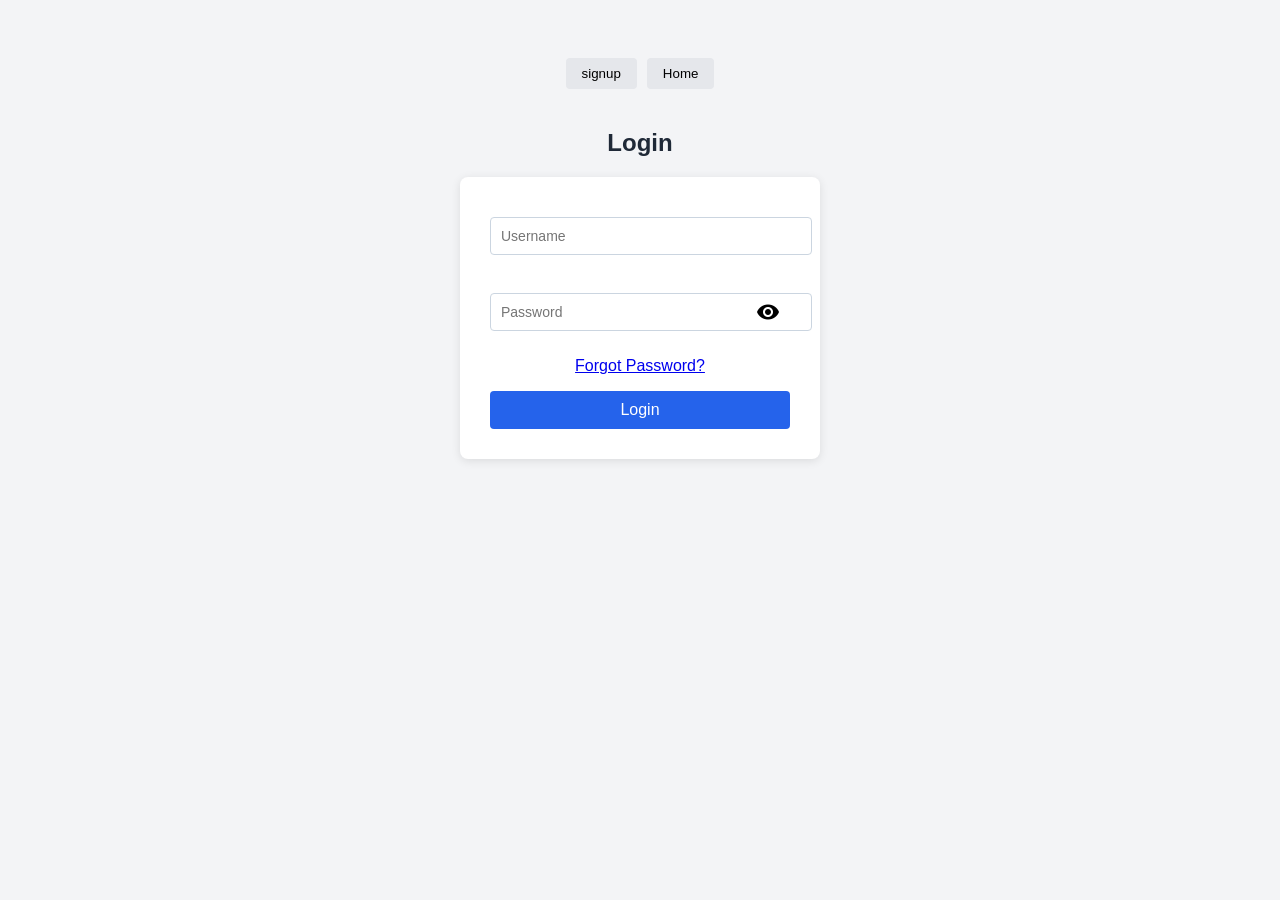
<file: login.html>
<!DOCTYPE html>
<html lang="en">
<head>
    <meta charset="UTF-8">
    <title>Login</title>
    <link rel="stylesheet" href="signup.css">
    <link href="https://fonts.googleapis.com/icon?family=Material+Icons" rel="stylesheet">

</head>
<body>
    <div class="nav-buttons">
        <a href="signup.html"><button type="button">signup</button></a>
        <a href="index.html"><button type="button">Home</button></a>
    </div>
    <h2>Login</h2>
    <form id="loginForm">
        <input type="text" name="username" placeholder="Username" required><br><br>
        <div style="position: relative;">
            <input type="password" name="password" id="passwordInput" placeholder="Password" required >
            <span onclick="togglePassword()" 
                class="material-icons" 
                id="eyeIcon"
                style="position: absolute; right: 10px; top: 50%; transform: translateY(-50%); cursor: pointer;">
                visibility
            </span>
        </div>
        <p><a href="forgot_password.html">Forgot Password?</a></p>
        <button type="submit">Login</button>
    </form>

    <p id="message"></p>

    <script>
        document.getElementById("loginForm").addEventListener("submit", function (e) {
            e.preventDefault();
            const formData = new FormData(this);

            fetch("login.php", {
                method: "POST",
                body: formData
            })
            .then(res => res.text())
            .then(data => {
                document.getElementById("message").innerText = data;
                if (data.includes("Success")) {
                    window.location.href = "index.html"
                }
            })
            .catch(err => console.log("Login error: " + err));
        });
        function togglePassword() {
            const input = document.getElementById("passwordInput");
            const icon = document.getElementById("eyeIcon");

            if (input.type === "password") {
                input.type = "text";
                icon.textContent = "visibility_off";
            } else {
                input.type = "password";
                icon.textContent = "visibility";
            }
        }

    </script>
</body>
</html>
</file>
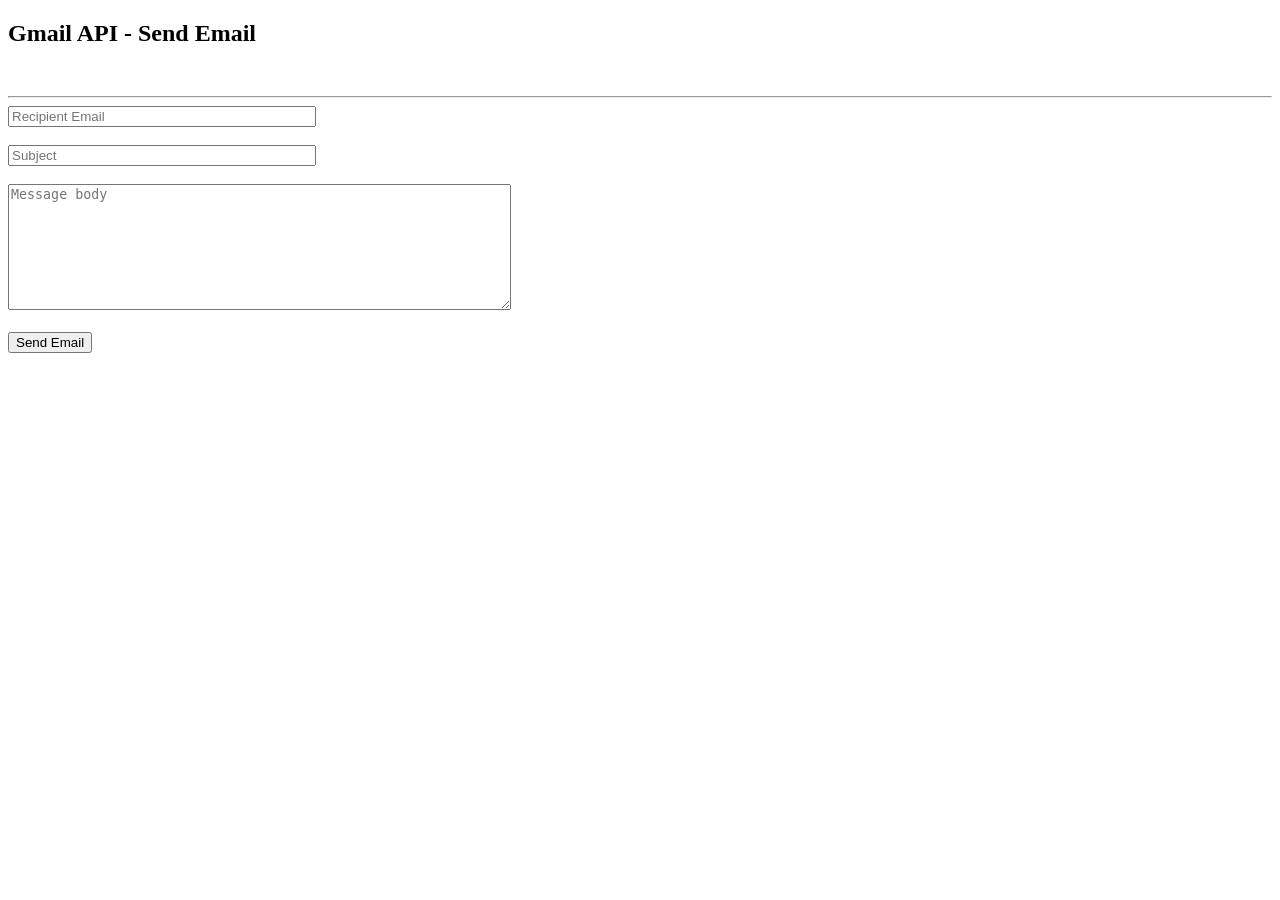
<file: quickotp.html>
<!DOCTYPE html>
<html>
<head>
  <title>Gmail API - Send Email</title>
  <meta charset="UTF-8" />
</head>
<body>
  <h2>Gmail API - Send Email</h2>

  <button id="authorize_button" onclick="handleAuthClick()">Authorize</button>
  <button id="signout_button" onclick="handleSignoutClick()">Sign Out</button>

  <hr />

  <div>
    <input type="email" id="email_to" placeholder="Recipient Email" style="width: 300px;" /><br /><br />
    <input type="text" id="email_subject" placeholder="Subject" style="width: 300px;" /><br /><br />
    <textarea id="email_body" placeholder="Message body" rows="8" cols="60"></textarea><br /><br />
    <button onclick="sendEmail()">Send Email</button>
  </div>

  <pre id="content" style="white-space: pre-wrap; margin-top: 20px;"></pre>

  <script type="text/javascript">
    const CLIENT_ID = ''; // Replace this
    const DISCOVERY_DOC = 'https://www.googleapis.com/discovery/v1/apis/gmail/v1/rest';
    const SCOPES = 'https://www.googleapis.com/auth/gmail.send';

    let tokenClient;
    let gapiInited = false;
    let gisInited = false;

    document.getElementById('authorize_button').style.visibility = 'hidden';
    document.getElementById('signout_button').style.visibility = 'hidden';

    function gapiLoaded() {
      gapi.load('client', initializeGapiClient);
    }

    async function initializeGapiClient() {
      await gapi.client.init({
        discoveryDocs: [DISCOVERY_DOC],
      });
      gapiInited = true;
      maybeEnableButtons();
    }

    function gisLoaded() {
      tokenClient = google.accounts.oauth2.initTokenClient({
        client_id: CLIENT_ID,
        scope: SCOPES,
        callback: '', // set later
      });
      gisInited = true;
      maybeEnableButtons();
    }

    function maybeEnableButtons() {
      if (gapiInited && gisInited) {
        document.getElementById('authorize_button').style.visibility = 'visible';
      }
    }

    function handleAuthClick() {
      tokenClient.callback = async (resp) => {
        if (resp.error !== undefined) {
          throw resp;
        }
        document.getElementById('signout_button').style.visibility = 'visible';
        document.getElementById('authorize_button').innerText = 'Refresh Token';
        document.getElementById('content').innerText = 'Authorized!';
      };

      if (gapi.client.getToken() === null) {
        tokenClient.requestAccessToken({ prompt: 'consent' });
      } else {
        tokenClient.requestAccessToken({ prompt: '' });
      }
    }

    function handleSignoutClick() {
      const token = gapi.client.getToken();
      if (token !== null) {
        google.accounts.oauth2.revoke(token.access_token);
        gapi.client.setToken('');
        document.getElementById('authorize_button').innerText = 'Authorize';
        document.getElementById('signout_button').style.visibility = 'hidden';
        document.getElementById('content').innerText = '🚪 Signed out.';
      }
    }

    async function sendEmail() {
      const to = document.getElementById('email_to').value;
      const subject = document.getElementById('email_subject').value;
      const body = document.getElementById('email_body').value;

      if (!to || !subject || !body) {
        alert("Please fill in all fields.");
        return;
      }

      const messageParts = [
        `To: ${to}`,
        `Subject: ${subject}`,
        "Content-Type: text/plain; charset=utf-8",
        "MIME-Version: 1.0",
        "",
        body,
      ];

      const rawMessage = messageParts.join('\n');
      const encodedMessage = btoa(rawMessage)
        .replace(/\+/g, '-')
        .replace(/\//g, '_')
        .replace(/=+$/, '');

      try {
        const sendResponse = await gapi.client.gmail.users.messages.send({
          userId: 'me',
          resource: {
            raw: encodedMessage,
          },
        });
        document.getElementById('content').innerText = `Email sent!\n Message ID: ${sendResponse.result.id}`;
      } catch (err) {
        document.getElementById('content').innerText = `Error: ${err.message}`;
      }
    }
  </script>

  <!-- Google API and Identity scripts -->
  <script async defer src="https://apis.google.com/js/api.js" onload="gapiLoaded()"></script>
  <script async defer src="https://accounts.google.com/gsi/client" onload="gisLoaded()"></script>
</body>
</html>
</file>
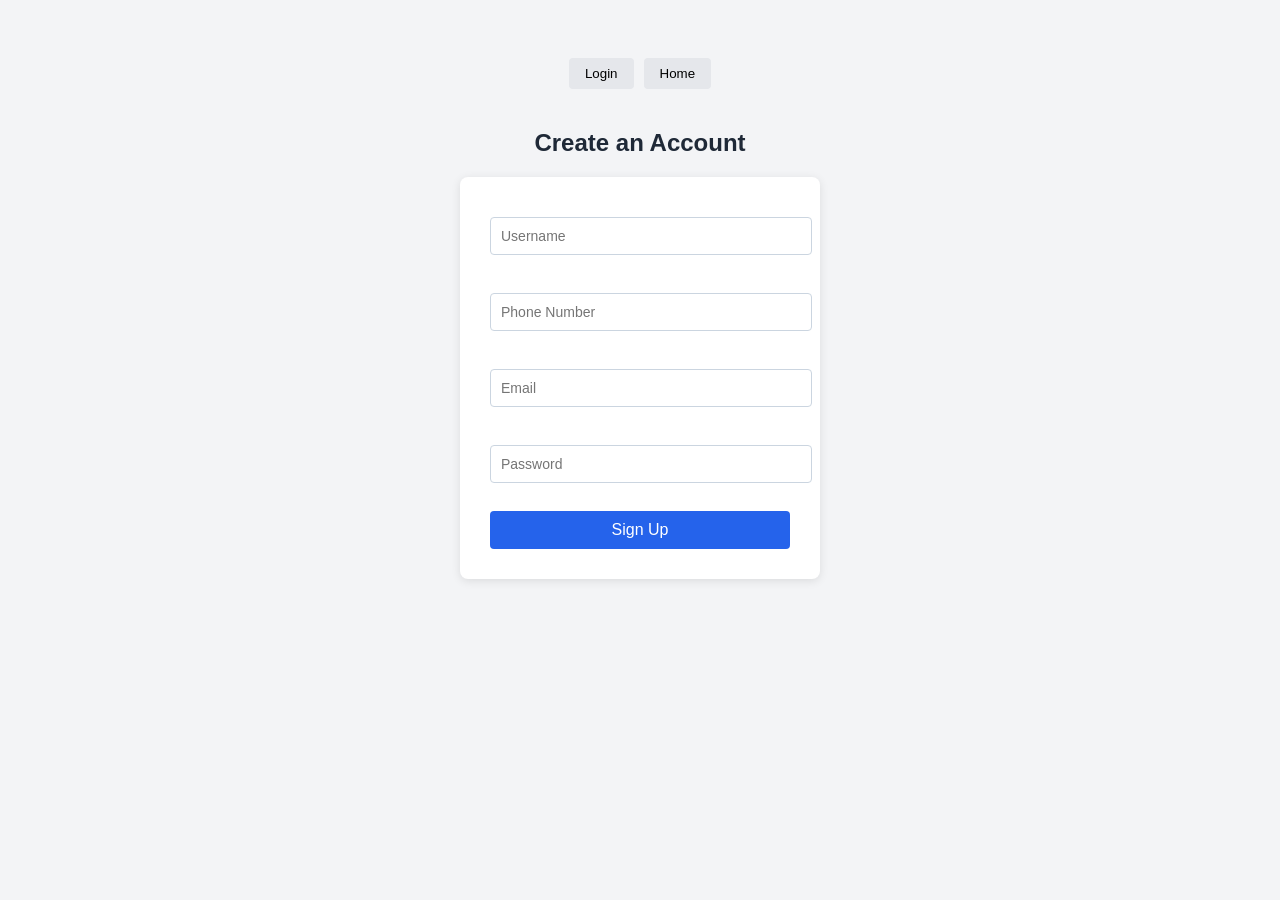
<file: signup.html>
<!DOCTYPE html>
<html lang="en">
<head>
    <meta charset="UTF-8">
    <title>Signup</title>
    <link rel="stylesheet" href="signup.css">
</head>
<body>
    <div class="nav-buttons">
        <a href="login.html"><button type="button">Login</button></a>
        <a href="index.html"><button type="button">Home</button></a>
    </div>
    <h2>Create an Account</h2>
    <form id="signupForm">
    
        <input type="text" name="username" placeholder="Username" required><br><br>
        <input type="text" name="phone" placeholder="Phone Number" required><br><br>
        <input type="email" name="email" placeholder="Email" required><br><br>
        <input type="password" name="password" placeholder="Password" required><br><br>
        <button type="submit">Sign Up</button>
        
    </form>

    <p  id="message"></p>

    <script>
        document.getElementById("signupForm").addEventListener("submit", function (e) {
            e.preventDefault();
            const formData = new FormData(this);
            console.log("Ok");
            console.log("Entered"); 
            fetch("signup.php", {
                method: "POST",
                body: formData
            })
            .then(res => res.text())
            .then(data => {
                console.log("Entered 2");
                document.getElementById("message").innerText = data;
            })
            .catch(err => console.log("Signup error: " + err));
        });
    </script>
</body>
</html>
</file>
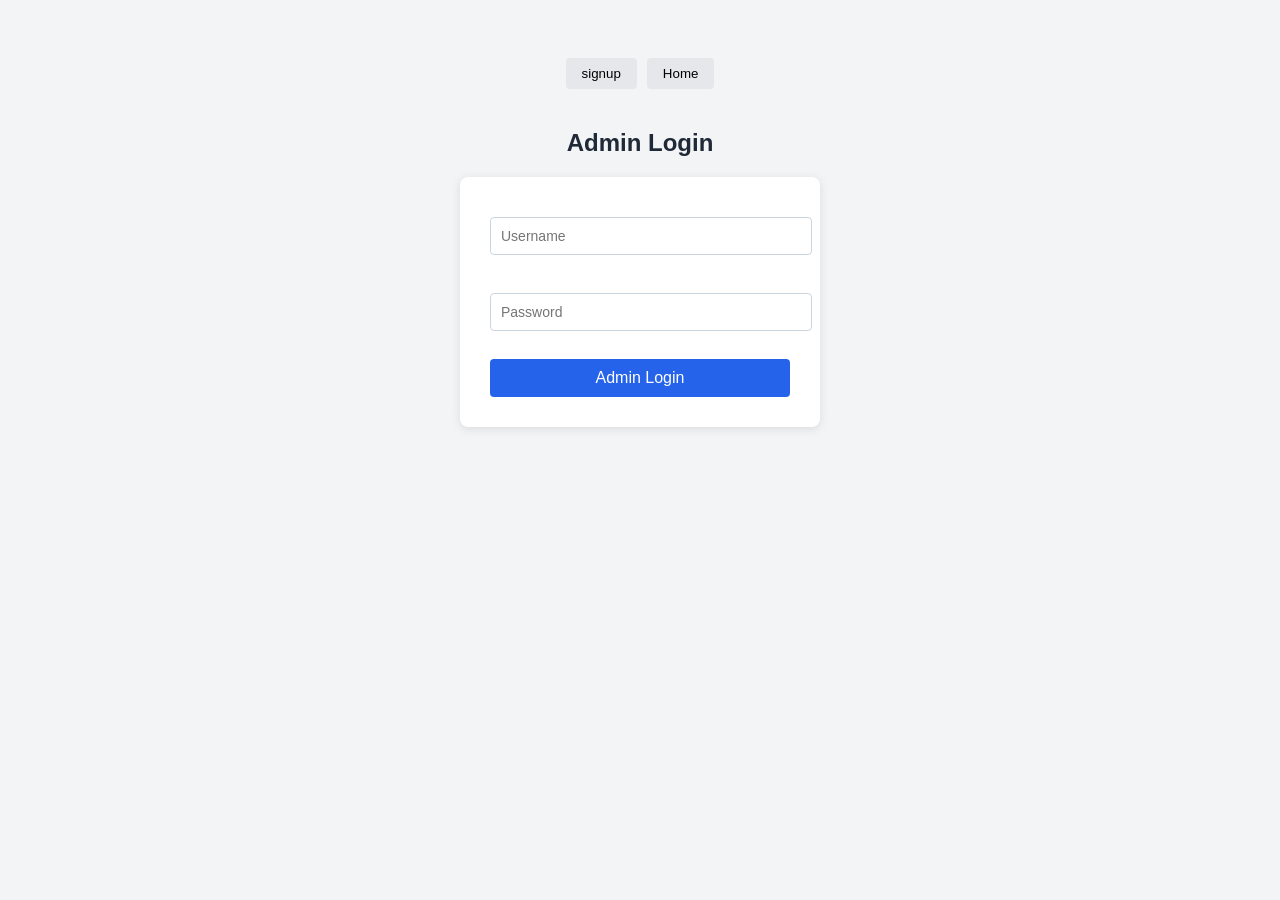
<file: Admin/login.html>
<!DOCTYPE html>
<html lang="en">
<head>
    <meta charset="UTF-8">
    <title>Login</title>
    <link rel="stylesheet" href="signup.css">
</head>
<body>
    <div class="nav-buttons">
        <a href="signup.html"><button type="button">signup</button></a>
        <a href="admin.html"><button type="button">Home</button></a>
    </div>
    <h2>Admin Login</h2>
    <form id="loginForm">
        <input type="text" name="username" placeholder="Username" required><br><br>
        <input type="password" name="password" placeholder="Password" required><br><br>
        <button type="submit">Admin Login</button>
    </form>

    <p id="message"></p>

    <script>
        document.getElementById("loginForm").addEventListener("submit", function (e) {
            e.preventDefault();
            const formData = new FormData(this);

            fetch("login.php", {
                method: "POST",
                body: formData
            })
            .then(res => res.text())
            .then(data => {
                console.log("enteredddd");
                document.getElementById("message").innerText = data;
                if (data.includes("Success")) {
                    console.log("Success");
                    window.location.href = "admin.html"
                }
            })
            .catch(err => console.log("Login error: " + err));
        });
    </script>
</body>
</html>
</file>
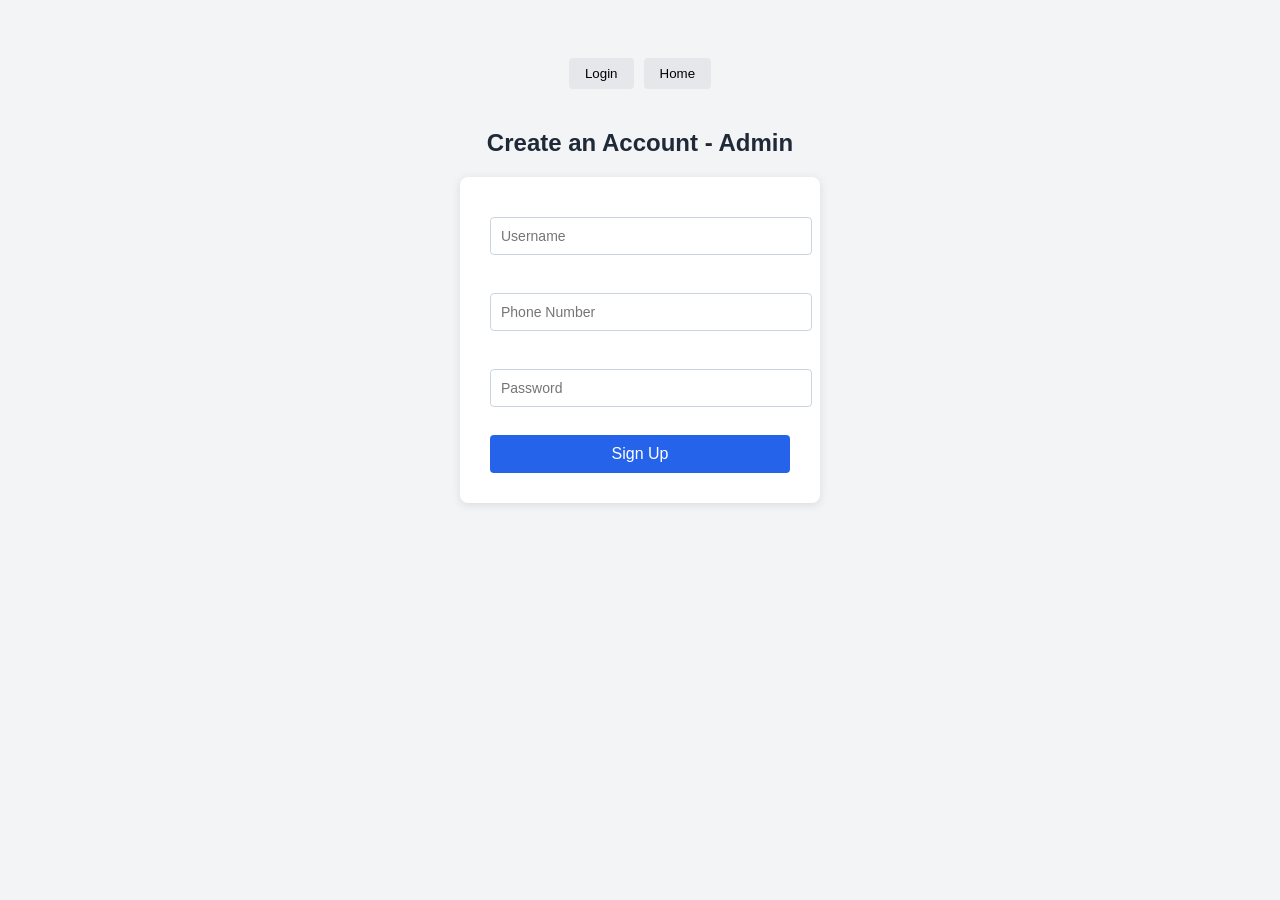
<file: Admin/signup.html>
<!DOCTYPE html>
<html lang="en">
<head>
    <meta charset="UTF-8">
    <title>Signup</title>
    <link rel="stylesheet" href="signup.css">
</head>
<body>
    <div class="nav-buttons">
        <a href="login.html"><button type="button">Login</button></a>
        <a href="admin.html"><button type="button">Home</button></a>
    </div>
    <h2>Create an Account - Admin</h2>
    <form id="signupForm">
        <input type="text" name="username" placeholder="Username" required><br><br>
        <input type="text" name="phone" placeholder="Phone Number" required><br><br>
        <input type="password" name="password" placeholder="Password" required><br><br>
        <button type="submit">Sign Up</button>
        
    </form>

    <p  id="message"></p>

    <script>
        document.getElementById("signupForm").addEventListener("submit", function (e) {
            e.preventDefault();
            const formData = new FormData(this);
            console.log("Entered"); 
            fetch("signup.php", {
                method: "POST",
                body: formData
            })
            .then(res => res.text())
            .then(data => {
                console.log("Entered 2");
                document.getElementById("message").innerText = data;
            })
            .catch(err => console.log("Signup error: " + err));
        });
    </script>
</body>
</html>
</file>
<file: signup.css>
body {
    font-family: Arial, sans-serif;
    background-color: #f3f4f6;
    display: flex;
    flex-direction: column;
    align-items: center;
    padding-top: 50px;
}

.nav-buttons {
    display: flex;
    gap: 10px;
    margin-bottom: 20px;
}

.nav-buttons button {
    padding: 8px 16px;
    background-color: #e5e7eb;
    border: none;
    border-radius: 4px;
    cursor: pointer;
    font-weight: 500;
    transition: background-color 0.2s;
}

.nav-buttons button:hover {
    background-color: #d1d5db;
}

h2 {
    color: #1f2937;
    margin-bottom: 20px;
}

form , #otpSection {
    background-color: #ffffff;
    padding: 30px;
    border-radius: 8px;
    box-shadow: 0 2px 10px rgba(0, 0, 0, 0.1);
    width: 300px;
    text-align: center;
}

input {
    width: 100%;
    padding: 10px;
    margin: 10px 0;
    border: 1px solid #cbd5e0;
    border-radius: 4px;
    font-size: 14px;
}

button[type="submit"] , #resetBtn{
    width: 100%;
    padding: 10px;
    background-color: #2563eb;
    color: white;
    border: none;
    border-radius: 4px;
    font-size: 16px;
    cursor: pointer;
    transition: background-color 0.2s ease;
}

button[type="submit"]:hover , #resetBtn :hover{
    background-color: #1d4ed8;
}

#message {
    margin-top: 20px;
    font-size: 14px;
    color:#1f2937;
}
</file>
<file: Admin/signup.css>
body {
    font-family: Arial, sans-serif;
    background-color: #f3f4f6;
    display: flex;
    flex-direction: column;
    align-items: center;
    padding-top: 50px;
}

.nav-buttons {
    display: flex;
    gap: 10px;
    margin-bottom: 20px;
}

.nav-buttons button {
    padding: 8px 16px;
    background-color: #e5e7eb;
    border: none;
    border-radius: 4px;
    cursor: pointer;
    font-weight: 500;
    transition: background-color 0.2s;
}

.nav-buttons button:hover {
    background-color: #d1d5db;
}

h2 {
    color: #1f2937;
    margin-bottom: 20px;
}

form {
    background-color: #ffffff;
    padding: 30px;
    border-radius: 8px;
    box-shadow: 0 2px 10px rgba(0, 0, 0, 0.1);
    width: 300px;
    text-align: center;
}

input[type="text"],
input[type="password"] {
    width: 100%;
    padding: 10px;
    margin: 10px 0;
    border: 1px solid #cbd5e0;
    border-radius: 4px;
    font-size: 14px;
}

button[type="submit"] {
    width: 100%;
    padding: 10px;
    background-color: #2563eb;
    color: white;
    border: none;
    border-radius: 4px;
    font-size: 16px;
    cursor: pointer;
    transition: background-color 0.2s ease;
}

button[type="submit"]:hover {
    background-color: #1d4ed8;
}

#message {
    margin-top: 20px;
    font-size: 14px;
    color:#1f2937;
}
</file>
